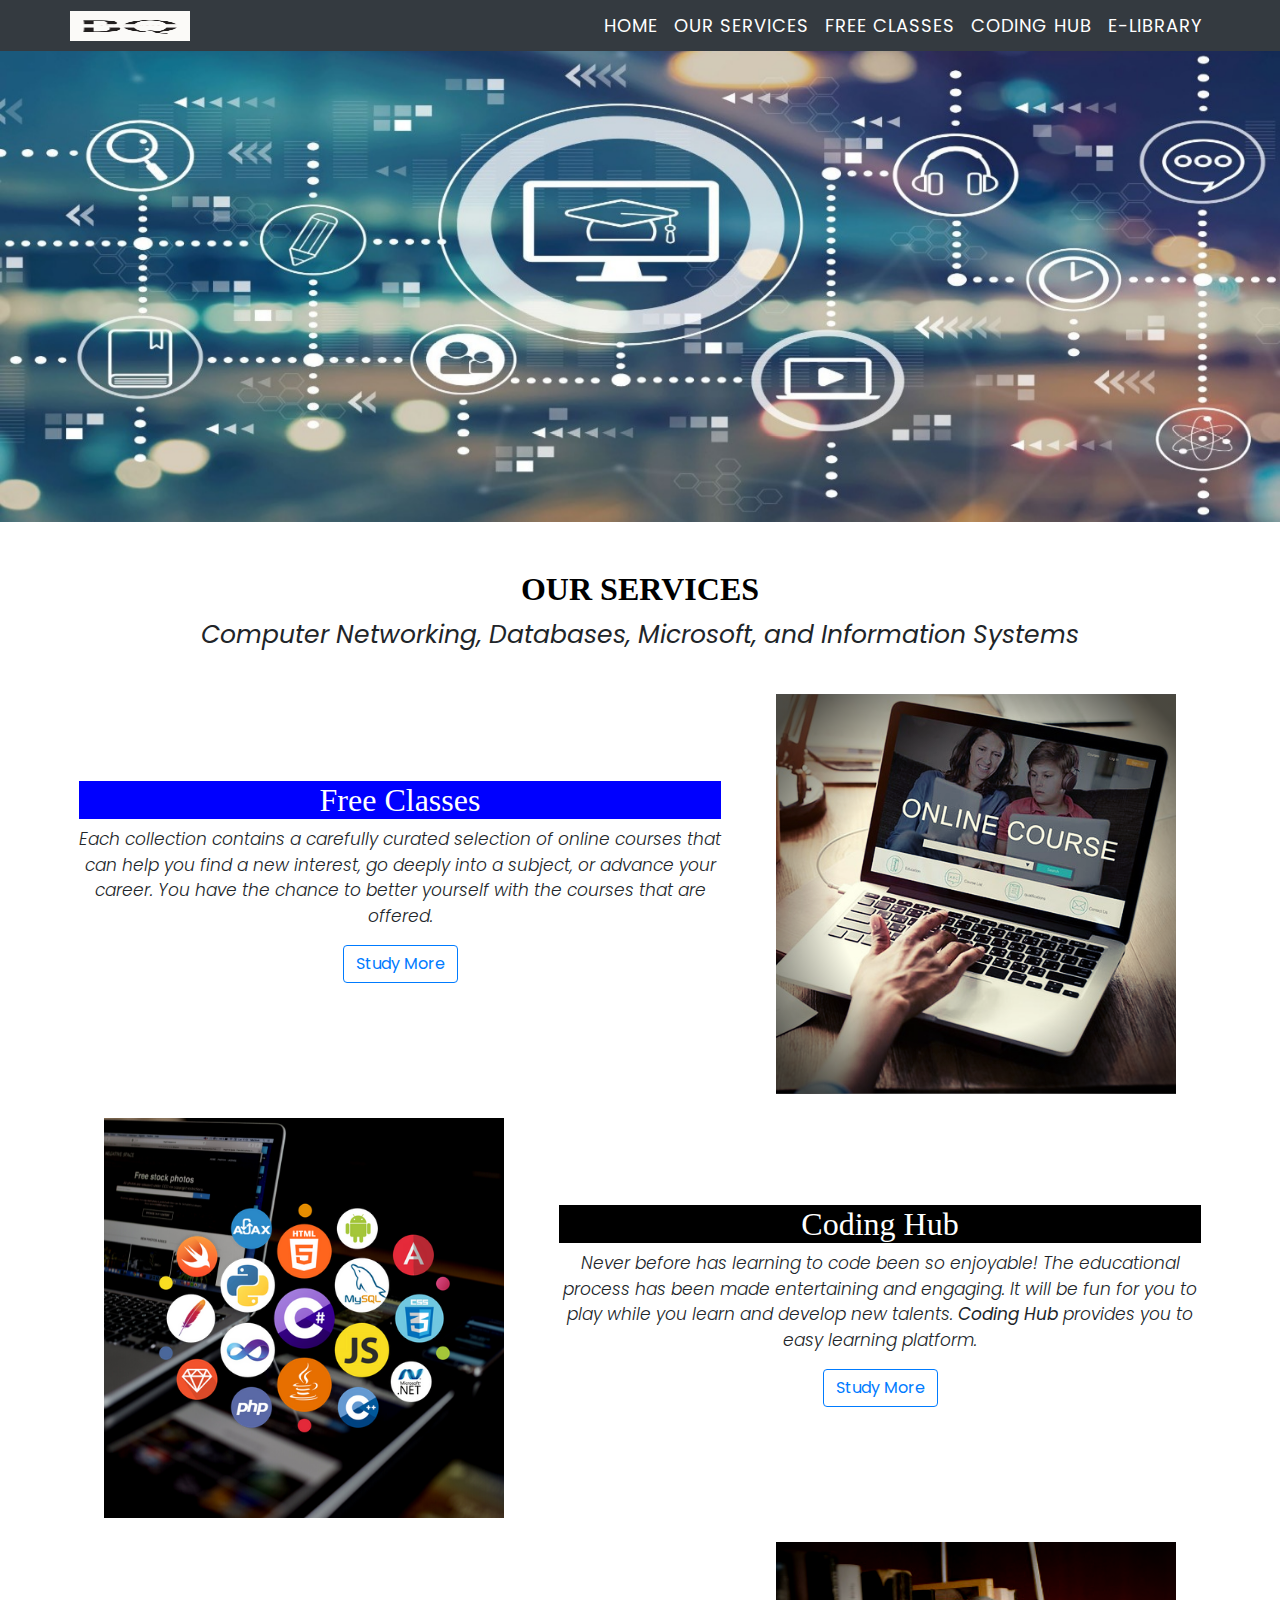
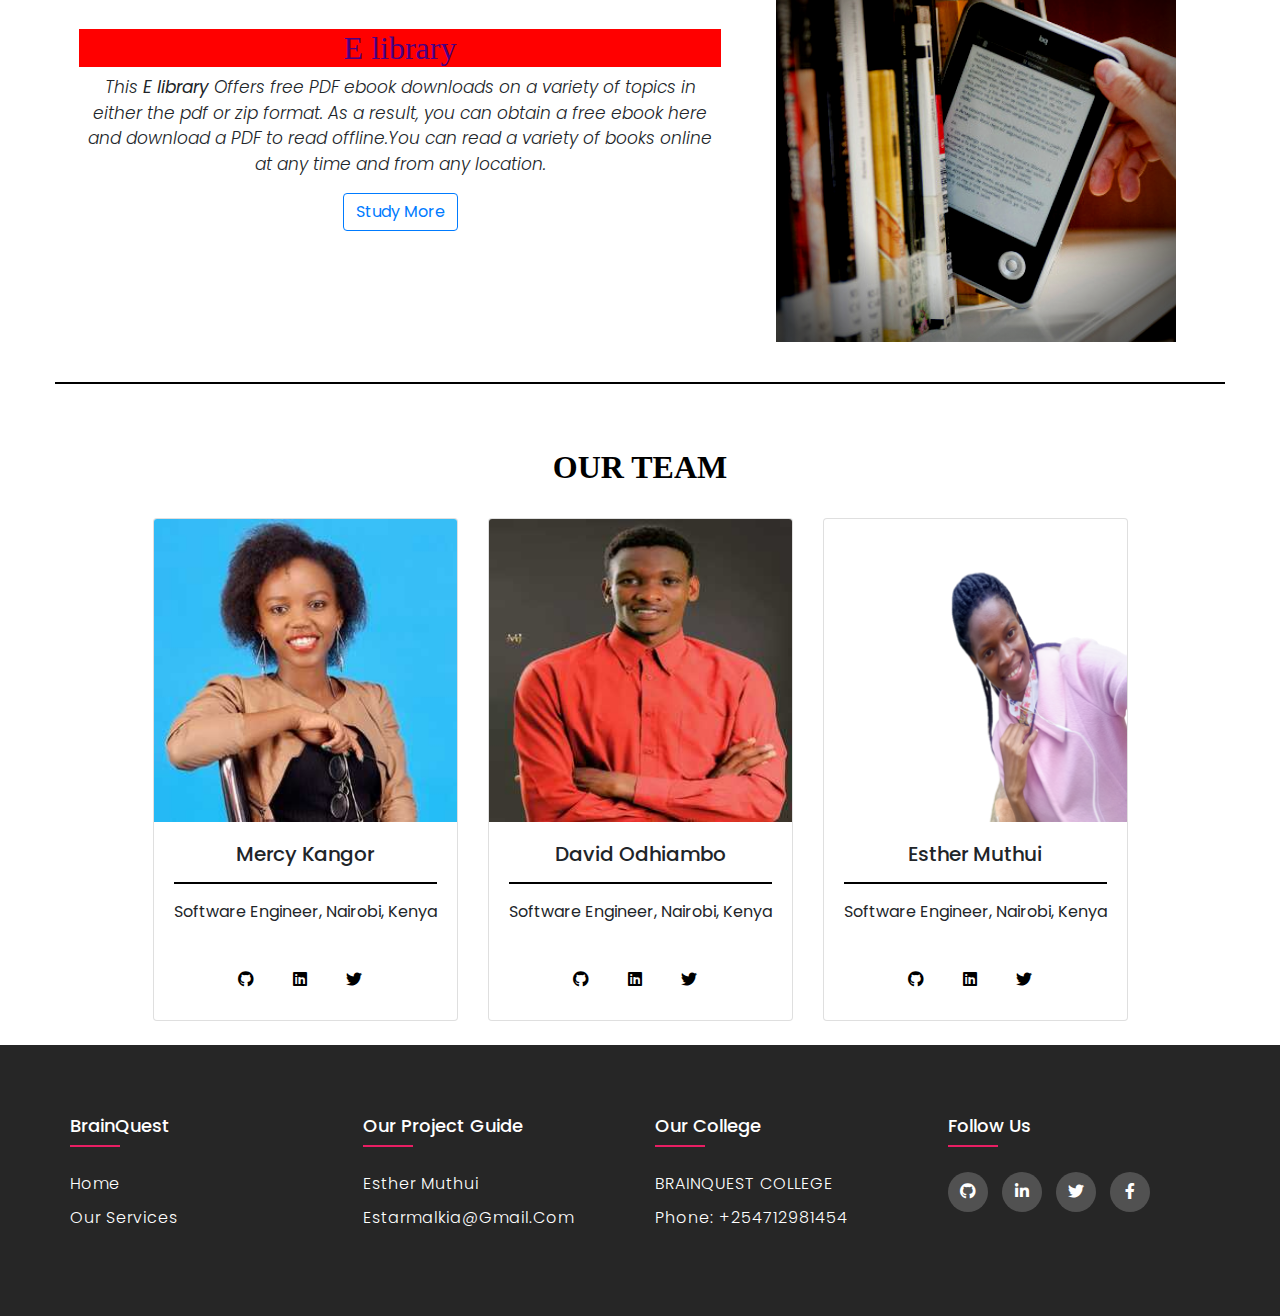
<file: index.html>
<!DOCTYPE html>
<html lang="en">

<head>
  <!-- Required meta tags -->
  <meta charset="utf-8" />
  <meta name="viewport" content="width=device-width, initial-scale=1, shrink-to-fit=no" />

  <!-- Bootstrap CSS -->
  <link rel="stylesheet" href="https://stackpath.bootstrapcdn.com/bootstrap/4.5.2/css/bootstrap.min.css"
    integrity="sha384-JcKb8q3iqJ61gNV9KGb8thSsNjpSL0n8PARn9HuZOnIxN0hoP+VmmDGMN5t9UJ0Z" crossorigin="anonymous" />
  <link rel="stylesheet" type="text/css"
    href="https://cdnjs.cloudflare.com/ajax/libs/font-awesome/5.15.1/css/all.min.css" />
    
  <link rel="stylesheet" href="css/style.css">
  <link rel="stylesheet" href="css/footer.css">
  <title>BrainQuest</title>
 
</head>

<body>
  <nav class="navbar navbar-expand-lg navbar-dark bg-dark navbar fixed-top p-md-1">
    <div class="container">
      <!-- mb-0 h1 -->
      <a class="navbar-brand " href="index.html">
        <img src="./image/brand-logo.png" width="120" height="30" alt="" loading="lazy"></a>
      <button class="navbar-toggler" type="button" data-toggle="collapse" data-target="#navbarSupportedContent"
        aria-controls="navbarSupportedContent" aria-expanded="false" aria-label="Toggle navigation">
        <span class="navbar-toggler-icon"></span>
      </button>

      <div class="collapse navbar-collapse" id="navbarSupportedContent">
        <ul class=" navbar-nav  ">
          <!-- <ul class="nav justify-content-end"> -->
          <li class="nav-item active">
            <a class="nav-link" href="./index.html">Home <span class="sr-only">(current)</span></a>
          </li>
          <li class="nav-item">
            <a class="nav-link" href="#card">Our Services</a>
          </li>
          <li class="nav-item">
            <a class="nav-link" href="./freeclasses.html">Free Classes</a>
          </li>

          </li>
          <li class="nav-item">
            <a class="nav-link" href="./codinghub.html">Coding Hub</a>
          </li>
          <li class="nav-item">
            <a class="nav-link" href="./elibrary.html">E-library</a>
          </li>
          </li>

        </ul>
      </div>
    </div>
  </nav>

  <!-- Banner image start -->
 <div id="carouselExampleCaptions" class="carousel slide carousel-fade" data-ride="carousel">
    
    <div class="carousel-inner">
        <div class="carousel-item active">
            <img src="image/home-slider.jpeg" class="d-block w-100" alt="...">
            
        </div>
    </div>
  <!-- Banner image end -->

  <!--  Card layout start -->
  
  <div class=" d-flex justify-content-center align-items-center p-md-5" id="card">

    <div class="content text-center">
      <h2 style="color: black; font-weight: 900; font-family: Merriweather;">OUR SERVICES</h2>
      <p style="font-size: 25px;"><i> Computer Networking, Databases, Microsoft, and Information Systems </i></p>
    

    <div class="container my-3  p-md-4">
      <div class=" row featurette d-flex justify-content-center align-items-center ">
        <div class="card1 col-md-7 ">
          <h2 class="featurette-heading" style="color: white; background-color: blue; font-family: vardana; ">Free
            Classes </h2>
          <p class="lead" style="font-size: 17px"><i>Each collection contains a carefully curated selection of online courses that can help you find a new interest, go deeply into a subject, or advance your career. You have the chance to better yourself with the courses that are offered.</i></p>
          <div>
              <a href="./freeclasses.html" class="btn btn-outline-primary" role="button" aria-pressed="true">Study More</a>
          </div>
          <br>
        </div>
        <div class="col-md-5">
          <img class="img-fluid" src="image/about1.png" alt="">
        </div>
      </div>
      <br>
    
    <div class=" row featurette d-flex justify-content-center align-items-center">
      <div class="card1 col-md-7 order-md-2">
        <h2 class="featurette-heading" style="color: white; background-color: black; font-family: vardana; ">
          Coding Hub</h2>
        <p class="lead" style="font-size: 17px"><i>Never before has learning to code been so enjoyable! The educational process has been made entertaining and engaging. It will be fun for you to play while you learn and develop new talents.<b> Coding Hub</b> provides you to easy learning platform.</i></p>
        <div>
              <a href="codinghub.html" class="btn btn-outline-primary" role="button" aria-pressed="true">Study More</a>
            </div>
            <br>
      </div>
      <div class="col-md-5 order-md-1">
        <img class="img-fluid" src="image/about2.png" alt="">
      </div>
      
    </div>
    <br>
  
    <div class=" row featurette d-flex justify-content-center align-items-center">
      <div class="card1 col-md-7">
        <h2 class="featurette-heading" style="color: indigo; background-color: red; font-family: vardana; ">E
          library</h2>
        <p class="lead"style="font-size: 17px"><i>This <b>E library</b> Offers free PDF ebook downloads on a variety of topics in either the pdf or zip format. As a result, you can obtain a free ebook here and download a PDF to read offline.You can read a variety of books online at any time and from any location.</i></p>
            <div>
              <a href="Elibrary.html" class="btn btn-outline-primary" role="button" aria-pressed="true">Study More</a>
        </div>
        <br>
      </div>
      <div class="col-md-5">
        <img class="img-fluid" src="image/about3.png" alt="">
      </div>
    </div>
 </div>
  <hr style="border: 1px solid black;">
</div>
  </div>
  <!--  Card layout end -->

  <!-- Our team start -->
  <div class=" d-flex justify-content-center align-items-center ">

    <div class="content text-center">
      <h2 style="color: black; font-weight: 900; font-family: Merriweather;">OUR TEAM</h2>


      <div class="container p-md-4">
        <div class="card-deck">
          <div class="card our-team">
            <img src="image/mercy.jpg" class="card-img-top" alt="...">
            <div class="card-body">
              <h5 class="card-title">Mercy Kangor</h5>
              <hr style="border: 1px solid black;">
              <p>Software Engineer, Nairobi, Kenya</p>

              <div class="social-links">
                <a href="https://github.com/Mkangor97" target="blanks"><i class="fab fa-github"></i></a>
                <a href="https://www.linkedin.com/in/mercy-kangor-9165191b" target="blank"><i class="fab fa-linkedin"></i></a>
                <a href="https://twitter.com/mercy_kangor?t=bPnwgu7wpu0bMuaFeZyjBA&s=0" target="blank"><i class="fab fa-twitter"></i></a>
              </div>
            </div>
          </div>
          <div class="card our-team">
            <img src="image/david.jpg" class="card-img-top" alt="...">
            <div class="card-body">
              <h5 class="card-title">David Odhiambo</h5>
              <hr style="border: 1px solid black;">
              <p>Software Engineer, Nairobi, Kenya</p>
              <div class="social-links">
                <a href="https://github.com/David-Odhiambo" target="blank"><i class="fab fa-github"></i></a>
                <a href="https://www.linkedin.com/in/david-odhiambo-056ab01b4" target="blank"><i class="fab fa-linkedin"></i></a>
                <a href="https://twitter.com/drdavidodhiambo?s=01" target="blank"><i class="fab fa-twitter"></i></a>
              </div>

            </div>
          </div>
          <div class="card our-team">
            <img src="image/esther.png" class="card-img-top" alt="...">
            <div class="card-body">
              <h5 class="card-title">Esther Muthui</h5>
              <hr style="border: 1px solid black;">
              <p>Software Engineer, Nairobi, Kenya</p>
              <div class="social-links">
                <a href="https://github.com/estarmalkia" target="blank"><i class="fab fa-github"></i></a>
                <a href="https://www.linkedin.com/in/esther-muthui-8a5223173/" target="blank"><i class="fab fa-linkedin"></i></a>
                <a href="https://twitter.com/estarmaalkia" target="blank"><i class="fab fa-twitter"></i></a>
              </div>
            </div>
          </div>
          
        </div>
      </div>
    </div>
  </div>

 <!--  Our team end -->
   
   <!-- Back to top button start-->
<button
        type="button"
        class="btn btn-danger btn-floating btn-lg"
        id="btn-back-to-top"
        >
  <i class="fas fa-arrow-up"></i>
</button>
<!-- Back to top button end-->
   
  <!-- footer start -->
  <div>
    <footer class="footer">
      <div class="container">
        <div class="row">
          <div class="footer-col">
            <h4>BrainQuest</h4>
            <ul>
              <li><a href="index.html">Home</a></li>
              <li><a href="#">Our Services</a></li>
            </ul>
          </div>
          <div class="footer-col">
            <h4>Our Project Guide</h4>
            <ul>
              <li><a href="#">Esther Muthui</a></li>
              <li><a href="#">estarmalkia@gmail.com</a></li>
            </ul>
          </div>
          <div class="footer-col">
            <h4>Our College</h4>
            <ul>
              <li><a href="#">BRAINQUEST COLLEGE</a></li>
              <li><a href="#">Phone: +254712981454</a></li>
            </ul>
          </div>
          <div class="footer-col">
            <h4>follow us</h4>
            <div class="social-links">
              <a href="#"><i class="fab fa-github"></i></a>
              <a href="#"><i class="fab fa-linkedin-in"></i></a>
              <a href="#"><i class="fab fa-twitter"></i></a>
              <a href="#"><i class="fab fa-facebook-f"></i></a>
            </div>
          </div>
        </div>
      </div>
    </footer>
  </div>
  <!-- footer end -->

  <!-- Optional JavaScript -->
  <!-- jQuery first, then Popper.js, then Bootstrap JS -->
  <script src="https://code.jquery.com/jquery-3.5.1.slim.min.js"
    integrity="sha384-DfXdz2htPH0lsSSs5nCTpuj/zy4C+OGpamoFVy38MVBnE+IbbVYUew+OrCXaRkfj"
    crossorigin="anonymous"></script>
  <script src="https://cdn.jsdelivr.net/npm/popper.js@1.16.1/dist/umd/popper.min.js"
    integrity="sha384-9/reFTGAW83EW2RDu2S0VKaIzap3H66lZH81PoYlFhbGU+6BZp6G7niu735Sk7lN"
    crossorigin="anonymous"></script>
  <script src="https://stackpath.bootstrapcdn.com/bootstrap/4.5.2/js/bootstrap.min.js"
    integrity="sha384-B4gt1jrGC7Jh4AgTPSdUtOBvfO8shuf57BaghqFfPlYxofvL8/KUEfYiJOMMV+rV"
    crossorigin="anonymous"></script>

    <script src="js/style.js"></script>
 
</body>

</html>
</file>
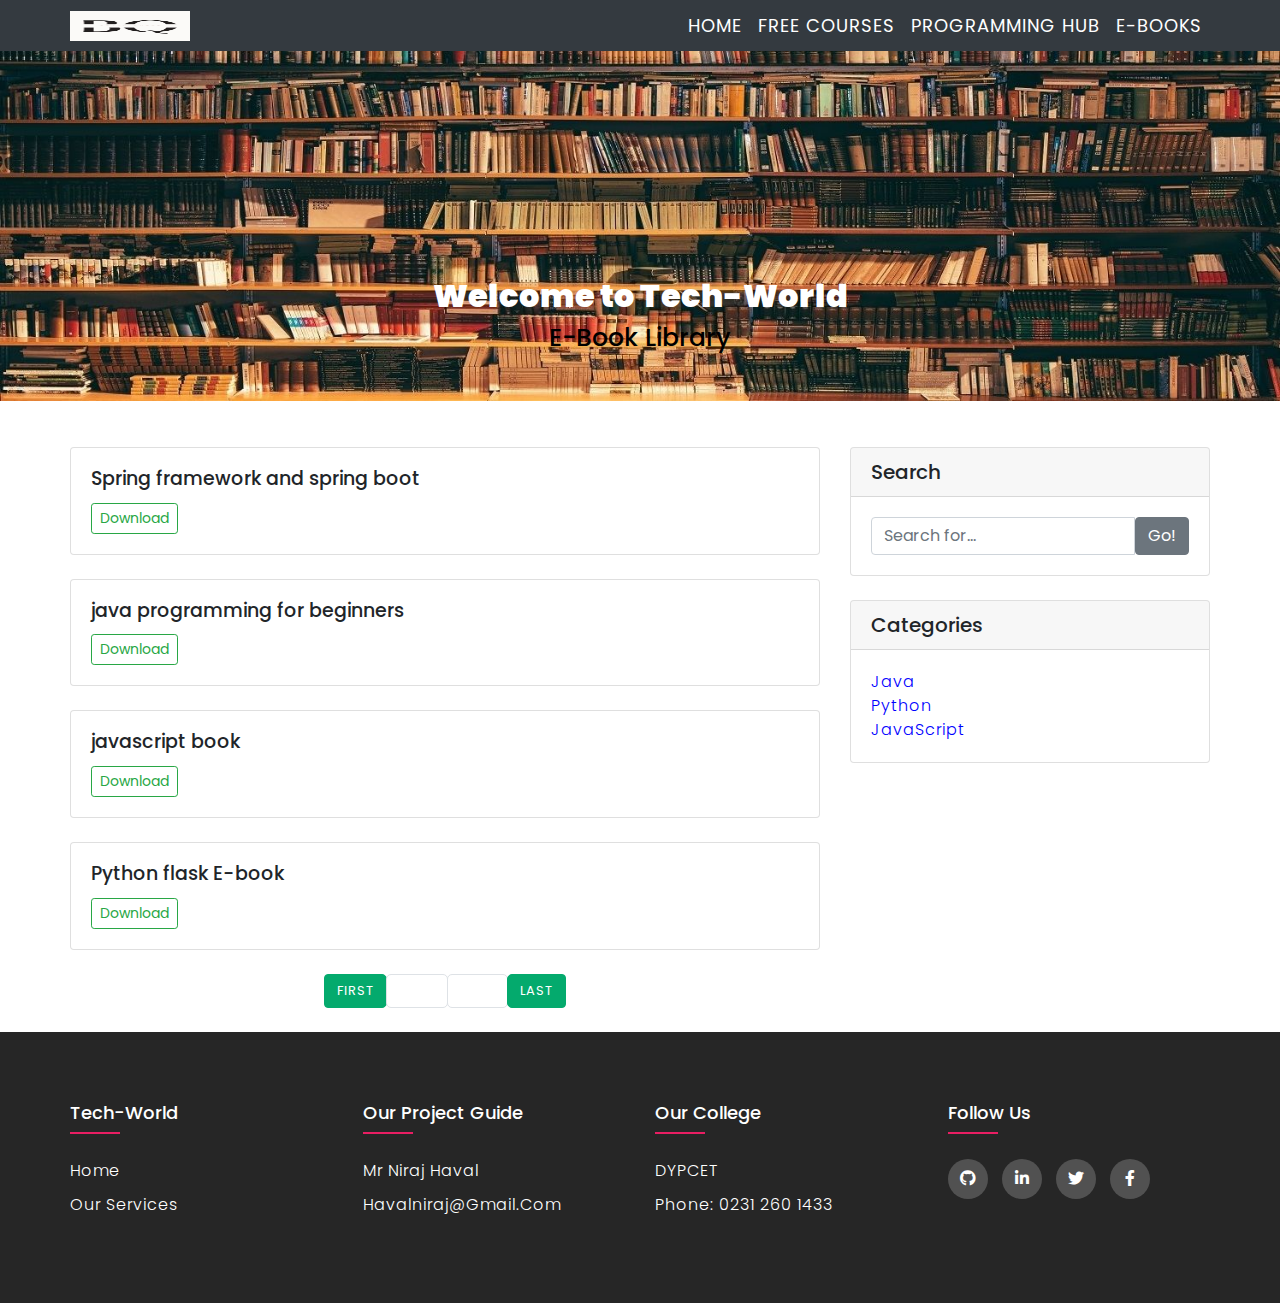
<file: E-library.html>
<!DOCTYPE html>
<html lang="en">
  <head>
    <!-- Required meta tags -->
    <meta charset="utf-8" />
    <meta
      name="viewport"
      content="width=device-width, initial-scale=1, shrink-to-fit=no"
    />

    <!-- Bootstrap CSS -->
    <link
      rel="stylesheet"
      href="https://stackpath.bootstrapcdn.com/bootstrap/4.5.2/css/bootstrap.min.css"
      integrity="sha384-JcKb8q3iqJ61gNV9KGb8thSsNjpSL0n8PARn9HuZOnIxN0hoP+VmmDGMN5t9UJ0Z"
      crossorigin="anonymous"
    />
    <link
      rel="stylesheet"
      type="text/css"
      href="https://cdnjs.cloudflare.com/ajax/libs/font-awesome/5.15.1/css/all.min.css"
    />
    <link rel="stylesheet" href="css/style.css">
    <link rel="stylesheet" href="css/footer.css">
    <title>BrainQuest</title>
    
  </head>

  <body>
    <nav class="navbar navbar-expand-lg navbar-dark bg-dark navbar fixed-top p-md-1">
       <div class="container"><!-- mb-0 h1 -->
        <a class="navbar-brand " href="index.html" >
            <img src="image/brand-logo.png" width="120" height="30" alt="" loading="lazy"></a>
        <button
          class="navbar-toggler"
          type="button"
          data-toggle="collapse"
          data-target="#navbarSupportedContent"
          aria-controls="navbarSupportedContent"
          aria-expanded="false"
          aria-label="Toggle navigation"
        >
          <span class="navbar-toggler-icon"></span>
        </button>

        <div class="collapse navbar-collapse" id="navbarSupportedContent">
          <ul class=" navbar-nav  " >
            <!-- <ul class="nav justify-content-end"> -->
            <li class="nav-item active">
              <a class="nav-link" href="/Tech-World/"
                >Home <span class="sr-only">(current)</span></a
              >
            </li>
           
            <li class="nav-item">
                <a class="nav-link" href="/Tech-World/freeCourse.html">Free Courses</a>
              </li>
  
              </li>
              <li class="nav-item">
                <a class="nav-link" href="/Tech-World/programminghub.html">Programming Hub</a>
              </li>
              <li class="nav-item">
                <a class="nav-link" href="/Tech-World/Ebook.html">E-Books</a>
              </li>
            </li>
              
          </ul>
        </div>
      </div>
    </nav>

    <!-- Banner image start -->
    <div id="carouselExampleCaptions" class="carousel slide carousel-fade" data-ride="carousel">
          
          <div class="carousel-inner">
              <div class="carousel-item active">
                  <img src="image/ebook.jpg" class="d-block w-100" alt="...">
                  <div class="carousel-caption d-none d-md-block ">
                    <h2 style="color: white; font-weight: 900;">Welcome to Tech-World</h2>
                <h3 style="font-size: 25px; color: black;">E-Book Library</h3>
                    
                      
                  </div>
              </div>
    </div>
    <!-- Banner image end -->
    

    <!-- Blog Entries Column Start-->
    <div class="container">


     
      <div class="row" style="margin-top: 4%">

        <!-- Blog Entries Column -->
        <div class="col-md-8">
      <!-- Blog Post -->

      <div class="card mb-4">
   <!-- <img class="card-img-top" src="image/slider.png" alt="Jasprit Bumrah ruled out of England T20I series due to injury"> -->
        <div class="card-body">
          <h3 class="card-title" style="font-size: 19px;">Spring framework and spring boot</h3>
       
          <a href="files/addition.pdf" target="black" class="btn btn-outline-success btn-sm" role="button" aria-pressed="true">Download</a>
        </div>
        
      </div>
      <div class="card mb-4">
        <!-- <img class="card-img-top" src="image/slider.png" alt="Jasprit Bumrah ruled out of England T20I series due to injury"> -->
             <div class="card-body">
               <h3 class="card-title" style="font-size: 19px;">java programming for beginners</h3>
            
               <a href="files/addition.pdf" target="black" class="btn btn-outline-success btn-sm" role="button" aria-pressed="true">Download</a>
             </div>
             
           </div>
           <div class="card mb-4">
            <!-- <img class="card-img-top" src="image/slider.png" alt="Jasprit Bumrah ruled out of England T20I series due to injury"> -->
                 <div class="card-body">
                   <h3 class="card-title" style="font-size: 19px;">javascript book</h3>
                
                   <a href="files/addition.pdf" target="black" class="btn btn-outline-success btn-sm" role="button" aria-pressed="true">Download</a>
                 </div>
                 
               </div>
               <div class="card mb-4">
                <!-- <img class="card-img-top" src="image/slider.png" alt="Jasprit Bumrah ruled out of England T20I series due to injury"> -->
                     <div class="card-body">
                       <h3 class="card-title" style="font-size: 19px;">Python flask E-book</h3>
                    
                       <a href="files/addition.pdf" target="black" class="btn btn-outline-success btn-sm" role="button" aria-pressed="true">Download</a>
                     </div>
                     
                   </div>

          <div class="container pagedemo">
<ul class="pagination justify-content-center mb-4" >
    <li class="page-item"><a href="?pageno=1" class="page-link">First</a></li>
    <li class="disabled page-item">
        <a href="#" class="page-link">Prev</a>
    </li>
    <li class="disabled page-item">
        <a href="# " class="page-link">Next</a>
    </li>
    <li class="page-item"><a href="?pageno=1" class="page-link">Last</a></li>
</ul>
          </div>

  

      <!-- Pagination -->

    </div>
    <!-- Blog Entries Column end-->


    <!--  Card layout start -->
                <div class="col-md-4 ">

                    <!-- Search Widget -->
                    <div class="card mb-4 demo">
                        <h5 class="card-header">Search</h5>
                        <div class="card-body">
                            <form name="search" action="search.php" method="post">
                                <div class="input-group">

                                    <input type="text" name="searchtitle" class="form-control"
                                        placeholder="Search for..." required>
                                    <span class="input-group-btn">
                                        <button class="btn btn-secondary" type="submit">Go!</button>
                                    </span>
                            </form>
                        </div>
                    </div>
                </div>
                <div class="card mb-4 demo">
                    <h5 class="card-header">Categories</h5>
                    <div class="card-body">
                        <div class="row">
                            <div class="col-lg-6">
                                <ul class="list-unstyled mb-0">
                                    <li>
                                        <a href="">Java</a>
                                    <li>
                                        <a href="">Python</a>
                                    <li>
                                        <a href="">JavaScript</a>
                                    </li>

                                </ul>
                            </div>

                        </div>
                    </div>
                </div>
                <!-- Categories Widget -->


                <!-- Side Widget -->


            </div>
        </div>
    </div>

    <!--  Card layout end -->

      <!-- Back to top button start-->
<button
        type="button"
        class="btn btn-danger btn-floating btn-lg"
        id="btn-back-to-top"
        >
  <i class="fas fa-arrow-up"></i>
</button>
<!-- Back to top button end-->

      
<!-- footer start -->
<div>
    <footer class="footer">
        <div class="container">
          <div class="row">
            <div class="footer-col">
              <h4>Tech-World</h4>
              <ul>
                <li><a href="index.html">Home</a></li>
                <li><a href="#">Our Services</a></li>
              </ul>
            </div>
            <div class="footer-col">
              <h4>Our Project Guide</h4>
              <ul>
                <li><a href="#">Mr Niraj Haval</a></li>
                <li><a href="#">havalniraj@gmail.com</a></li>
              </ul>
            </div>
            <div class="footer-col">
              <h4>Our College</h4>
              <ul>
                <li><a href="#">DYPCET</a></li>
                <li><a href="#">Phone: 0231 260 1433</a></li>
              </ul>
            </div>
            <div class="footer-col">
              <h4>follow us</h4>
              <div class="social-links">
                <a href="#"><i class="fab fa-github"></i></a>
                <a href="#"><i class="fab fa-linkedin-in"></i></a>
                <a href="#"><i class="fab fa-twitter"></i></a>
                <a href="#"><i class="fab fa-facebook-f"></i></a>
              </div>
            </div>
          </div>
        </div>
      </footer>
</div>
<!-- footer end -->
    
    <!-- Optional JavaScript -->
    <!-- jQuery first, then Popper.js, then Bootstrap JS -->
    <script
      src="https://code.jquery.com/jquery-3.5.1.slim.min.js"
      integrity="sha384-DfXdz2htPH0lsSSs5nCTpuj/zy4C+OGpamoFVy38MVBnE+IbbVYUew+OrCXaRkfj"
      crossorigin="anonymous"
    ></script>
    <script
      src="https://cdn.jsdelivr.net/npm/popper.js@1.16.1/dist/umd/popper.min.js"
      integrity="sha384-9/reFTGAW83EW2RDu2S0VKaIzap3H66lZH81PoYlFhbGU+6BZp6G7niu735Sk7lN"
      crossorigin="anonymous"
    ></script>
    <script
      src="https://stackpath.bootstrapcdn.com/bootstrap/4.5.2/js/bootstrap.min.js"
      integrity="sha384-B4gt1jrGC7Jh4AgTPSdUtOBvfO8shuf57BaghqFfPlYxofvL8/KUEfYiJOMMV+rV"
      crossorigin="anonymous"
    ></script>

      <script src="js/style.js"></script>
   
  </body>
</html>
</file>
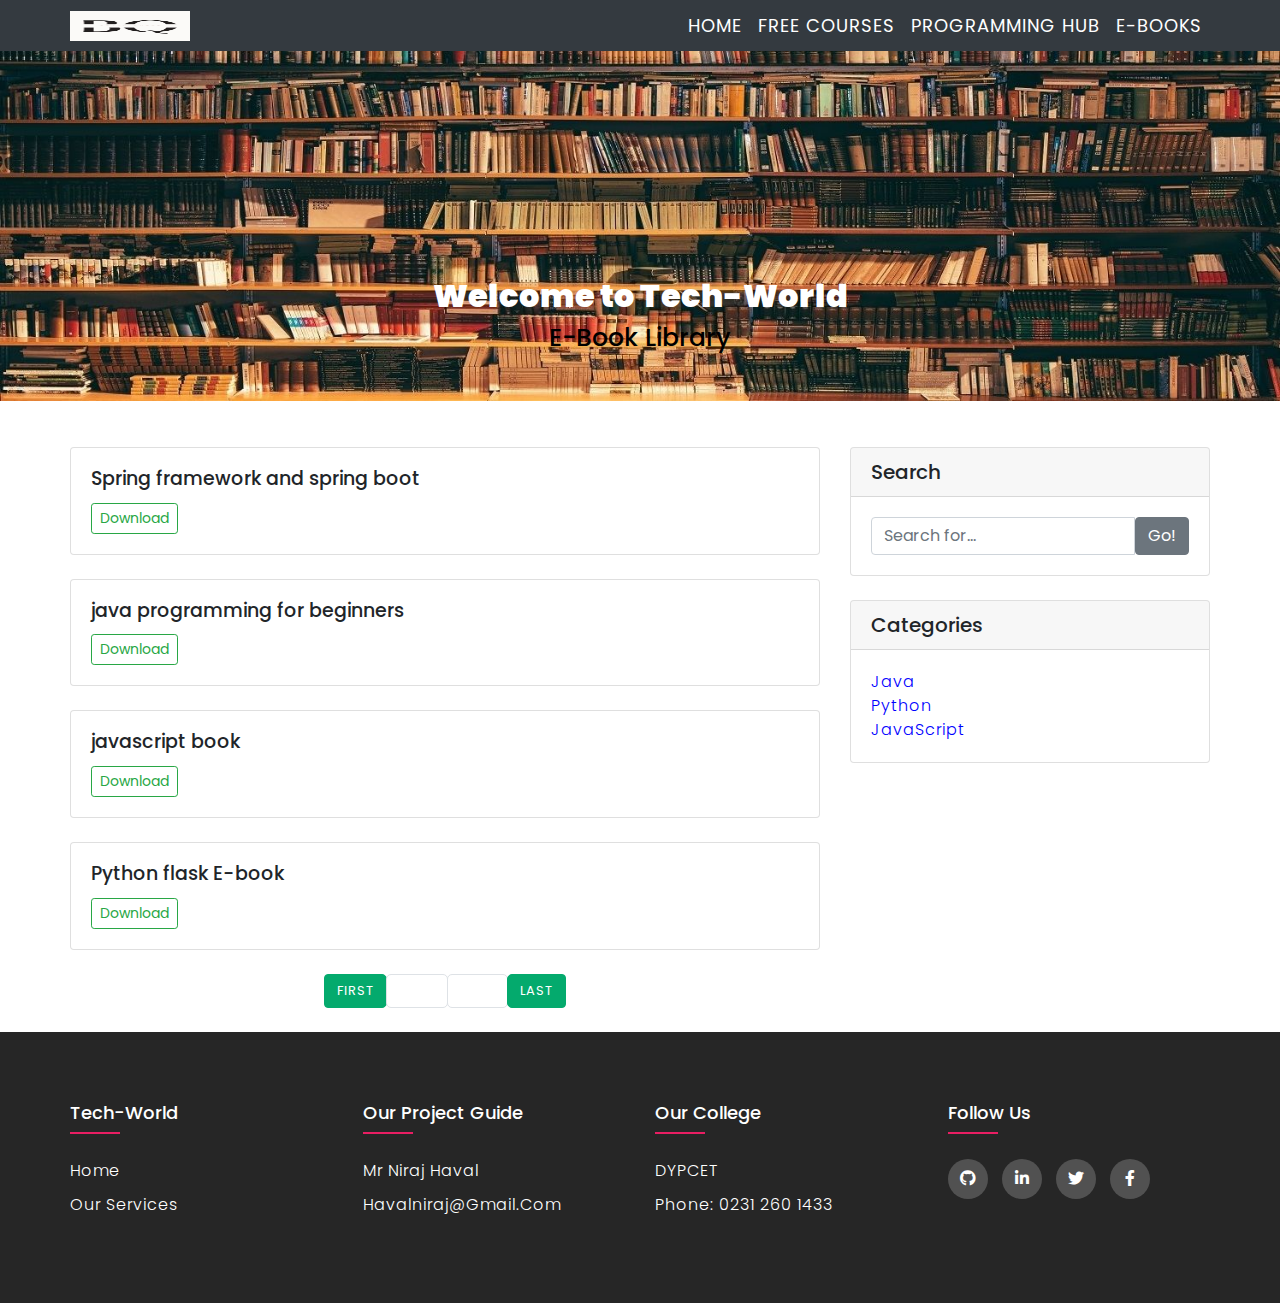
<file: Ebook.html>
<!DOCTYPE html>
<html lang="en">
  <head>
    <!-- Required meta tags -->
    <meta charset="utf-8" />
    <meta
      name="viewport"
      content="width=device-width, initial-scale=1, shrink-to-fit=no"
    />

    <!-- Bootstrap CSS -->
    <link
      rel="stylesheet"
      href="https://stackpath.bootstrapcdn.com/bootstrap/4.5.2/css/bootstrap.min.css"
      integrity="sha384-JcKb8q3iqJ61gNV9KGb8thSsNjpSL0n8PARn9HuZOnIxN0hoP+VmmDGMN5t9UJ0Z"
      crossorigin="anonymous"
    />
    <link
      rel="stylesheet"
      type="text/css"
      href="https://cdnjs.cloudflare.com/ajax/libs/font-awesome/5.15.1/css/all.min.css"
    />
    <link rel="stylesheet" href="css/style.css">
    <link rel="stylesheet" href="css/footer.css">
    <title>Tech-Wolrd</title>
    
  </head>

  <body>
    <nav class="navbar navbar-expand-lg navbar-dark bg-dark navbar fixed-top p-md-1">
       <div class="container"><!-- mb-0 h1 -->
        <a class="navbar-brand " href="index.html" >
            <img src="image/brand-logo.png" width="120" height="30" alt="" loading="lazy"></a>
        <button
          class="navbar-toggler"
          type="button"
          data-toggle="collapse"
          data-target="#navbarSupportedContent"
          aria-controls="navbarSupportedContent"
          aria-expanded="false"
          aria-label="Toggle navigation"
        >
          <span class="navbar-toggler-icon"></span>
        </button>

        <div class="collapse navbar-collapse" id="navbarSupportedContent">
          <ul class=" navbar-nav  " >
            <!-- <ul class="nav justify-content-end"> -->
            <li class="nav-item active">
              <a class="nav-link" href="/Tech-World/"
                >Home <span class="sr-only">(current)</span></a
              >
            </li>
           
            <li class="nav-item">
                <a class="nav-link" href="/Tech-World/freeCourse.html">Free Courses</a>
              </li>
  
              </li>
              <li class="nav-item">
                <a class="nav-link" href="/Tech-World/programminghub.html">Programming Hub</a>
              </li>
              <li class="nav-item">
                <a class="nav-link" href="/Tech-World/Ebook.html">E-Books</a>
              </li>
            </li>
              
          </ul>
        </div>
      </div>
    </nav>

    <!-- Banner image start -->
    <div id="carouselExampleCaptions" class="carousel slide carousel-fade" data-ride="carousel">
          
          <div class="carousel-inner">
              <div class="carousel-item active">
                  <img src="image/ebook.jpg" class="d-block w-100" alt="...">
                  <div class="carousel-caption d-none d-md-block ">
                    <h2 style="color: white; font-weight: 900;">Welcome to Tech-World</h2>
                <h3 style="font-size: 25px; color: black;">E-Book Library</h3>
                    
                      
                  </div>
              </div>
    </div>
    <!-- Banner image end -->
    

    <!-- Blog Entries Column Start-->
    <div class="container">


     
      <div class="row" style="margin-top: 4%">

        <!-- Blog Entries Column -->
        <div class="col-md-8">
      <!-- Blog Post -->

      <div class="card mb-4">
   <!-- <img class="card-img-top" src="image/slider.png" alt="Jasprit Bumrah ruled out of England T20I series due to injury"> -->
        <div class="card-body">
          <h3 class="card-title" style="font-size: 19px;">Spring framework and spring boot</h3>
       
          <a href="files/addition.pdf" target="black" class="btn btn-outline-success btn-sm" role="button" aria-pressed="true">Download</a>
        </div>
        
      </div>
      <div class="card mb-4">
        <!-- <img class="card-img-top" src="image/slider.png" alt="Jasprit Bumrah ruled out of England T20I series due to injury"> -->
             <div class="card-body">
               <h3 class="card-title" style="font-size: 19px;">java programming for beginners</h3>
            
               <a href="files/addition.pdf" target="black" class="btn btn-outline-success btn-sm" role="button" aria-pressed="true">Download</a>
             </div>
             
           </div>
           <div class="card mb-4">
            <!-- <img class="card-img-top" src="image/slider.png" alt="Jasprit Bumrah ruled out of England T20I series due to injury"> -->
                 <div class="card-body">
                   <h3 class="card-title" style="font-size: 19px;">javascript book</h3>
                
                   <a href="files/addition.pdf" target="black" class="btn btn-outline-success btn-sm" role="button" aria-pressed="true">Download</a>
                 </div>
                 
               </div>
               <div class="card mb-4">
                <!-- <img class="card-img-top" src="image/slider.png" alt="Jasprit Bumrah ruled out of England T20I series due to injury"> -->
                     <div class="card-body">
                       <h3 class="card-title" style="font-size: 19px;">Python flask E-book</h3>
                    
                       <a href="files/addition.pdf" target="black" class="btn btn-outline-success btn-sm" role="button" aria-pressed="true">Download</a>
                     </div>
                     
                   </div>

          <div class="container pagedemo">
<ul class="pagination justify-content-center mb-4" >
    <li class="page-item"><a href="?pageno=1" class="page-link">First</a></li>
    <li class="disabled page-item">
        <a href="#" class="page-link">Prev</a>
    </li>
    <li class="disabled page-item">
        <a href="# " class="page-link">Next</a>
    </li>
    <li class="page-item"><a href="?pageno=1" class="page-link">Last</a></li>
</ul>
          </div>

  

      <!-- Pagination -->

    </div>
    <!-- Blog Entries Column end-->


    <!--  Card layout start -->
                <div class="col-md-4 ">

                    <!-- Search Widget -->
                    <div class="card mb-4 demo">
                        <h5 class="card-header">Search</h5>
                        <div class="card-body">
                            <form name="search" action="search.php" method="post">
                                <div class="input-group">

                                    <input type="text" name="searchtitle" class="form-control"
                                        placeholder="Search for..." required>
                                    <span class="input-group-btn">
                                        <button class="btn btn-secondary" type="submit">Go!</button>
                                    </span>
                            </form>
                        </div>
                    </div>
                </div>
                <div class="card mb-4 demo">
                    <h5 class="card-header">Categories</h5>
                    <div class="card-body">
                        <div class="row">
                            <div class="col-lg-6">
                                <ul class="list-unstyled mb-0">
                                    <li>
                                        <a href="">Java</a>
                                    <li>
                                        <a href="">Python</a>
                                    <li>
                                        <a href="">JavaScript</a>
                                    </li>

                                </ul>
                            </div>

                        </div>
                    </div>
                </div>
                <!-- Categories Widget -->


                <!-- Side Widget -->


            </div>
        </div>
    </div>

    <!--  Card layout end -->

      <!-- Back to top button start-->
<button
        type="button"
        class="btn btn-danger btn-floating btn-lg"
        id="btn-back-to-top"
        >
  <i class="fas fa-arrow-up"></i>
</button>
<!-- Back to top button end-->

      
<!-- footer start -->
<div>
    <footer class="footer">
        <div class="container">
          <div class="row">
            <div class="footer-col">
              <h4>Tech-World</h4>
              <ul>
                <li><a href="index.html">Home</a></li>
                <li><a href="#">Our Services</a></li>
              </ul>
            </div>
            <div class="footer-col">
              <h4>Our Project Guide</h4>
              <ul>
                <li><a href="#">Mr Niraj Haval</a></li>
                <li><a href="#">havalniraj@gmail.com</a></li>
              </ul>
            </div>
            <div class="footer-col">
              <h4>Our College</h4>
              <ul>
                <li><a href="#">DYPCET</a></li>
                <li><a href="#">Phone: 0231 260 1433</a></li>
              </ul>
            </div>
            <div class="footer-col">
              <h4>follow us</h4>
              <div class="social-links">
                <a href="#"><i class="fab fa-github"></i></a>
                <a href="#"><i class="fab fa-linkedin-in"></i></a>
                <a href="#"><i class="fab fa-twitter"></i></a>
                <a href="#"><i class="fab fa-facebook-f"></i></a>
              </div>
            </div>
          </div>
        </div>
      </footer>
</div>
<!-- footer end -->
    
    <!-- Optional JavaScript -->
    <!-- jQuery first, then Popper.js, then Bootstrap JS -->
    <script
      src="https://code.jquery.com/jquery-3.5.1.slim.min.js"
      integrity="sha384-DfXdz2htPH0lsSSs5nCTpuj/zy4C+OGpamoFVy38MVBnE+IbbVYUew+OrCXaRkfj"
      crossorigin="anonymous"
    ></script>
    <script
      src="https://cdn.jsdelivr.net/npm/popper.js@1.16.1/dist/umd/popper.min.js"
      integrity="sha384-9/reFTGAW83EW2RDu2S0VKaIzap3H66lZH81PoYlFhbGU+6BZp6G7niu735Sk7lN"
      crossorigin="anonymous"
    ></script>
    <script
      src="https://stackpath.bootstrapcdn.com/bootstrap/4.5.2/js/bootstrap.min.js"
      integrity="sha384-B4gt1jrGC7Jh4AgTPSdUtOBvfO8shuf57BaghqFfPlYxofvL8/KUEfYiJOMMV+rV"
      crossorigin="anonymous"
    ></script>

      <script src="js/style.js"></script>
   
  </body>
</html>
</file>
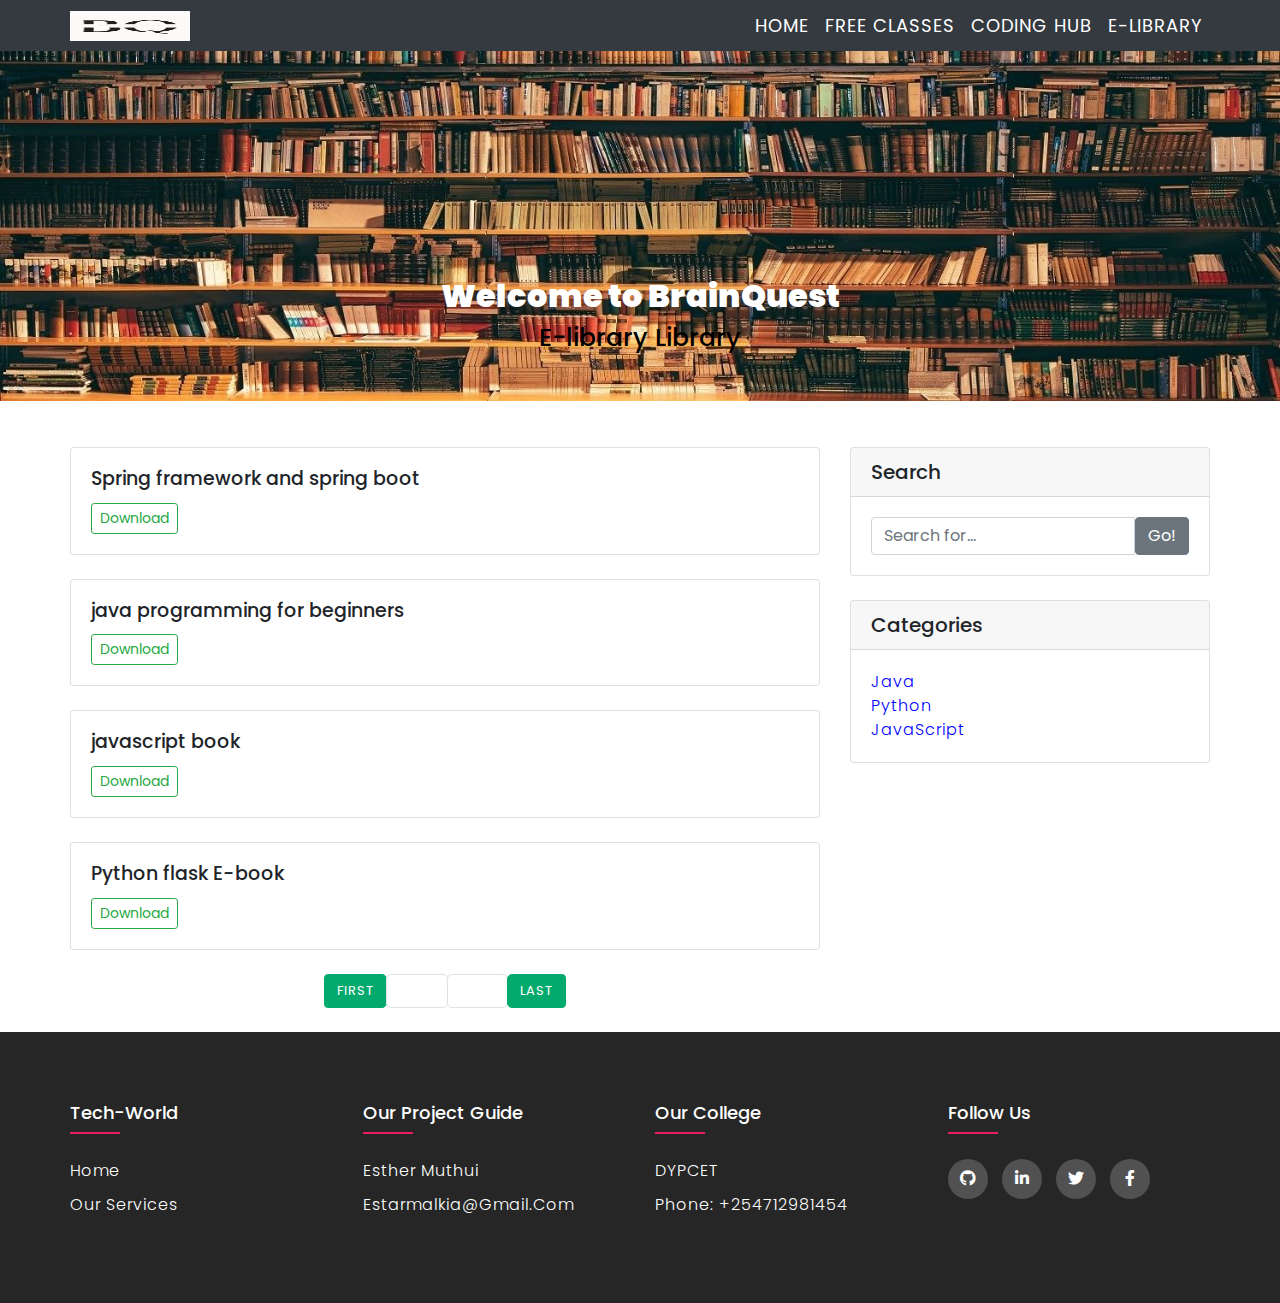
<file: elibrary.html>
<!DOCTYPE html>
<html lang="en">
  <head>
    <!-- Required meta tags -->
    <meta charset="utf-8" />
    <meta
      name="viewport"
      content="width=device-width, initial-scale=1, shrink-to-fit=no"
    />

    <!-- Bootstrap CSS -->
    <link
      rel="stylesheet"
      href="https://stackpath.bootstrapcdn.com/bootstrap/4.5.2/css/bootstrap.min.css"
      integrity="sha384-JcKb8q3iqJ61gNV9KGb8thSsNjpSL0n8PARn9HuZOnIxN0hoP+VmmDGMN5t9UJ0Z"
      crossorigin="anonymous"
    />
    <link
      rel="stylesheet"
      type="text/css"
      href="https://cdnjs.cloudflare.com/ajax/libs/font-awesome/5.15.1/css/all.min.css"
    />
    <link rel="stylesheet" href="css/style.css">
    <link rel="stylesheet" href="css/footer.css">
    <title>BrainQuest</title>
    
  </head>

  <body>
    <nav class="navbar navbar-expand-lg navbar-dark bg-dark navbar fixed-top p-md-1">
       <div class="container"><!-- mb-0 h1 -->
        <a class="navbar-brand " href="index.html" >
            <img src="./image/brand-logo.png" width="120" height="30" alt="" loading="lazy"></a>
        <button
          class="navbar-toggler"
          type="button"
          data-toggle="collapse"
          data-target="#navbarSupportedContent"
          aria-controls="navbarSupportedContent"
          aria-expanded="false"
          aria-label="Toggle navigation"
        >
          <span class="navbar-toggler-icon"></span>
        </button>

        <div class="collapse navbar-collapse" id="navbarSupportedContent">
          <ul class=" navbar-nav  " >
            <!-- <ul class="nav justify-content-end"> -->
            <li class="nav-item active">
              <a class="nav-link" href="/BrainQuest/"
                >Home <span class="sr-only">(current)</span></a
              >
            </li>
           
            <li class="nav-item">
                <a class="nav-link" href="./freeclasses.html">Free Classes</a>
              </li>
  
              </li>
              <li class="nav-item">
                <a class="nav-link" href="./codinghub.html">Coding Hub</a>
              </li>
              <li class="nav-item">
                <a class="nav-link" href="./elibrary.html">E-library</a>
              </li>
            </li>
              
          </ul>
        </div>
      </div>
    </nav>

    <!-- Banner image start -->
    <div id="carouselExampleCaptions" class="carousel slide carousel-fade" data-ride="carousel">
          
          <div class="carousel-inner">
              <div class="carousel-item active">
                  <img src="image/ebook.jpg" class="d-block w-100" alt="...">
                  <div class="carousel-caption d-none d-md-block ">
                    <h2 style="color: white; font-weight: 900;">Welcome to BrainQuest</h2>
                <h3 style="font-size: 25px; color: black;">E-library Library</h3>
                    
                      
                  </div>
              </div>
    </div>
    <!-- Banner image end -->
    

    <!-- Blog Entries Column Start-->
    <div class="container">


     
      <div class="row" style="margin-top: 4%">

        <!-- Blog Entries Column -->
        <div class="col-md-8">
      <!-- Blog Post -->

      <div class="card mb-4">
   <!-- <img class="card-img-top" src="image/slider.png" alt="Jasprit Bumrah ruled out of England T20I series due to injury"> -->
        <div class="card-body">
          <h3 class="card-title" style="font-size: 19px;">Spring framework and spring boot</h3>
       
          <a href="files/addition.pdf" target="black" class="btn btn-outline-success btn-sm" role="button" aria-pressed="true">Download</a>
        </div>
        
      </div>
      <div class="card mb-4">
        <!-- <img class="card-img-top" src="image/slider.png" alt="Jasprit Bumrah ruled out of England T20I series due to injury"> -->
             <div class="card-body">
               <h3 class="card-title" style="font-size: 19px;">java programming for beginners</h3>
            
               <a href="files/addition.pdf" target="black" class="btn btn-outline-success btn-sm" role="button" aria-pressed="true">Download</a>
             </div>
             
           </div>
           <div class="card mb-4">
            <!-- <img class="card-img-top" src="image/slider.png" alt="Jasprit Bumrah ruled out of England T20I series due to injury"> -->
                 <div class="card-body">
                   <h3 class="card-title" style="font-size: 19px;">javascript book</h3>
                
                   <a href="files/addition.pdf" target="black" class="btn btn-outline-success btn-sm" role="button" aria-pressed="true">Download</a>
                 </div>
                 
               </div>
               <div class="card mb-4">
                <!-- <img class="card-img-top" src="image/slider.png" alt="Jasprit Bumrah ruled out of England T20I series due to injury"> -->
                     <div class="card-body">
                       <h3 class="card-title" style="font-size: 19px;">Python flask E-book</h3>
                    
                       <a href="files/addition.pdf" target="black" class="btn btn-outline-success btn-sm" role="button" aria-pressed="true">Download</a>
                     </div>
                     
                   </div>

          <div class="container pagedemo">
<ul class="pagination justify-content-center mb-4" >
    <li class="page-item"><a href="?pageno=1" class="page-link">First</a></li>
    <li class="disabled page-item">
        <a href="#" class="page-link">Prev</a>
    </li>
    <li class="disabled page-item">
        <a href="# " class="page-link">Next</a>
    </li>
    <li class="page-item"><a href="?pageno=1" class="page-link">Last</a></li>
</ul>
          </div>

  

      <!-- Pagination -->

    </div>
    <!-- Blog Entries Column end-->


    <!--  Card layout start -->
                <div class="col-md-4 ">

                    <!-- Search Widget -->
                    <div class="card mb-4 demo">
                        <h5 class="card-header">Search</h5>
                        <div class="card-body">
                            <form name="search" action="search.php" method="post">
                                <div class="input-group">

                                    <input type="text" name="searchtitle" class="form-control"
                                        placeholder="Search for..." required>
                                    <span class="input-group-btn">
                                        <button class="btn btn-secondary" type="submit">Go!</button>
                                    </span>
                            </form>
                        </div>
                    </div>
                </div>
                <div class="card mb-4 demo">
                    <h5 class="card-header">Categories</h5>
                    <div class="card-body">
                        <div class="row">
                            <div class="col-lg-6">
                                <ul class="list-unstyled mb-0">
                                    <li>
                                        <a href="">Java</a>
                                    <li>
                                        <a href="">Python</a>
                                    <li>
                                        <a href="">JavaScript</a>
                                    </li>

                                </ul>
                            </div>

                        </div>
                    </div>
                </div>
                <!-- Categories Widget -->


                <!-- Side Widget -->


            </div>
        </div>
    </div>

    <!--  Card layout end -->

      <!-- Back to top button start-->
<button
        type="button"
        class="btn btn-danger btn-floating btn-lg"
        id="btn-back-to-top"
        >
  <i class="fas fa-arrow-up"></i>
</button>
<!-- Back to top button end-->

      
<!-- footer start -->
<div>
    <footer class="footer">
        <div class="container">
          <div class="row">
            <div class="footer-col">
              <h4>Tech-World</h4>
              <ul>
                <li><a href="index.html">Home</a></li>
                <li><a href="#">Our Services</a></li>
              </ul>
            </div>
            <div class="footer-col">
              <h4>Our Project Guide</h4>
              <ul>
                <li><a href="#">Esther Muthui</a></li>
                <li><a href="#">estarmalkia@gmail.com</a></li>
              </ul>
            </div>
            <div class="footer-col">
              <h4>Our College</h4>
              <ul>
                <li><a href="#">DYPCET</a></li>
                <li><a href="#">Phone: +254712981454</a></li>
              </ul>
            </div>
            <div class="footer-col">
              <h4>follow us</h4>
              <div class="social-links">
                <a href="#"><i class="fab fa-github"></i></a>
                <a href="#"><i class="fab fa-linkedin-in"></i></a>
                <a href="#"><i class="fab fa-twitter"></i></a>
                <a href="#"><i class="fab fa-facebook-f"></i></a>
              </div>
            </div>
          </div>
        </div>
      </footer>
</div>
<!-- footer end -->
    
    <!-- Optional JavaScript -->
    <!-- jQuery first, then Popper.js, then Bootstrap JS -->
    <script
      src="https://code.jquery.com/jquery-3.5.1.slim.min.js"
      integrity="sha384-DfXdz2htPH0lsSSs5nCTpuj/zy4C+OGpamoFVy38MVBnE+IbbVYUew+OrCXaRkfj"
      crossorigin="anonymous"
    ></script>
    <script
      src="https://cdn.jsdelivr.net/npm/popper.js@1.16.1/dist/umd/popper.min.js"
      integrity="sha384-9/reFTGAW83EW2RDu2S0VKaIzap3H66lZH81PoYlFhbGU+6BZp6G7niu735Sk7lN"
      crossorigin="anonymous"
    ></script>
    <script
      src="https://stackpath.bootstrapcdn.com/bootstrap/4.5.2/js/bootstrap.min.js"
      integrity="sha384-B4gt1jrGC7Jh4AgTPSdUtOBvfO8shuf57BaghqFfPlYxofvL8/KUEfYiJOMMV+rV"
      crossorigin="anonymous"
    ></script>

      <script src="js/style.js"></script>
   
  </body>
</html>
</file>
<file: css/style.css>
/* .navbar {
  padding: 18px 0px;

  background-color: #494d50 !important;

  border-bottom: none !important;
  transition: all 0.5s ease-in-out;
} */
.navbar-nav {
  font-family: "Poppins", sans-serif;
  margin-left: auto;
}
ul li a {
  color: white !important;
  /* font-weight: bold; */
  font-size: 18px;
  text-transform: uppercase;
  letter-spacing: 1px;
  transition: all 0.5s ease-in;
}

ul li a:hover {
  color: deepskyblue !important;
  font-size: 19px;
}
.navbar-toggle {
  border: 1px solid white !important;
  transition: all 0.5s ease-in;
}
.navbar-toggle:hover {
  background-color: deepskyblue !important;
}

#our-location {
  border: 1px solid white;
  border-radius: 45px;
  padding: 12px 12px 12px 12px;

  background: deepskyblue !important;
}
#our-location:hover {
  background-color: white !important;
}

.navbar-inverse {
  background-color: #34495e !important;
}

.card1:hover {
  -webkit-box-shadow: -1px 9px 40px -12px rgba(0, 0, 0, 0.75);
  -moz-box-shadow: -1px 9px 40px -12px rgba(0, 0, 0, 0.75);
  box-shadow: -1px 9px 40px -12px rgba(0, 0, 0, 0.75);
}

/* sidebar css start */

.card-body {
  font-family: "Poppins", sans-serif;
}
.demo:hover {
  -webkit-box-shadow: -1px 9px 40px -12px rgba(0, 0, 0, 0.75);
  -moz-box-shadow: -1px 9px 40px -12px rgba(0, 0, 0, 0.75);
  box-shadow: -1px 9px 40px -12px rgba(0, 0, 0, 0.75);
}
.card-body ul li a {
  font-size: 16px;
  text-transform: capitalize;

  /* text-decoration: none; */
  font-weight: 300;
  color: blue !important;
  display: block;
  transition: all 0.3s ease;
}
.card-body ul li a:hover {
  color: deepskyblue;
  padding-left: 8px;
}
/* sidebar css end */

/* page-link css start */

/* page-link css end */
/* Our Team css start */
.our-team:hover {
  -webkit-box-shadow: -1px 9px 40px -12px rgba(0, 0, 0, 0.75);
  -moz-box-shadow: -1px 9px 40px -12px rgba(0, 0, 0, 0.75);
  box-shadow: -1px 9px 40px -12px rgba(0, 0, 0, 0.75);
}

.social-links a {
  display: inline-block;
  height: 50px;
  width: 40px;
  background-color: rgba(255, 255, 255, 0.2);
  margin: 0 10px 10px 0;
  text-align: center;
  line-height: 80px;
  /* border-radius: 50%; */
  color: black;
  transition: all 0.5s ease;
}
/* Our Team css end */
/* Back to top button start */
#btn-back-to-top {
  position: fixed;
  bottom: 20px;
  right: 20px;
  display: none;
  border-radius: 50%;
}
/* Back to top button end- */

/* pagination css  start*/

.pagedemo ul li a {
  font-family: "Poppins", sans-serif;
  color: white !important;
  background-color: #04aa6d;
  border-color: #04aa6d;
  font-size: 13px;
  text-transform: uppercase;
  letter-spacing: 1px;
  border-radius: 5px;
  transition: all 0.5s ease-in;
}
.pagedemo ul li a:hover {
  background-color: #04aa6d !important;
  color: white;
  font-size: 13px;
}
/* pagination css  end*/
</file>
<file: css/footer.css>
@import url("https://fonts.googleapis.com/css2?family=Poppins:wght@300;400;500;600;700&display=swap");
body {
  line-height: 1.5;
  font-family: "Poppins", sans-serif;
}
* {
  margin: 0;
  padding: 0;
  box-sizing: border-box;
}
.container {
  max-width: 1170px;
  margin: auto;
}
.row {
  display: flex;
  flex-wrap: wrap;
}
ul {
  list-style: none;
}
.footer {
  background-color: #262626;
  padding: 70px 0;
}
.footer-col {
  width: 25%;
  padding: 0 15px;
}
.footer-col h4 {
  font-size: 18px;
  color: #ffffff;
  text-transform: capitalize;
  margin-bottom: 35px;
  font-weight: 500;
  position: relative;
}
.footer-col h4::before {
  content: "";
  position: absolute;
  left: 0;
  bottom: -10px;
  background-color: #e91e63;
  height: 2px;
  box-sizing: border-box;
  width: 50px;
}
.footer-col ul li:not(:last-child) {
  margin-bottom: 10px;
}
.footer-col ul li a {
  font-size: 16px;
  text-transform: capitalize;
  color: #ffffff;
  text-decoration: none;
  font-weight: 300;
  color: #bbbbbb;
  display: block;
  transition: all 0.3s ease;
}
.footer-col ul li a:hover {
  /* color: #ffffff; */
  color: deepskyblue;
  padding-left: 8px;
}
.footer-col .social-links a {
  display: inline-block;
  height: 40px;
  width: 40px;
  background-color: rgba(255, 255, 255, 0.2);
  margin: 0 10px 10px 0;
  text-align: center;
  line-height: 40px;
  border-radius: 50%;
  color: #ffffff;
  transition: all 0.5s ease;
}
.footer-col .social-links a:hover {
  color: #24262b;
  background-color: deepskyblue;
}

/*responsive*/
@media (max-width: 767px) {
  .footer-col {
    width: 50%;
    margin-bottom: 30px;
  }
}
@media (max-width: 574px) {
  .footer-col {
    width: 100%;
  }
}
</file>
